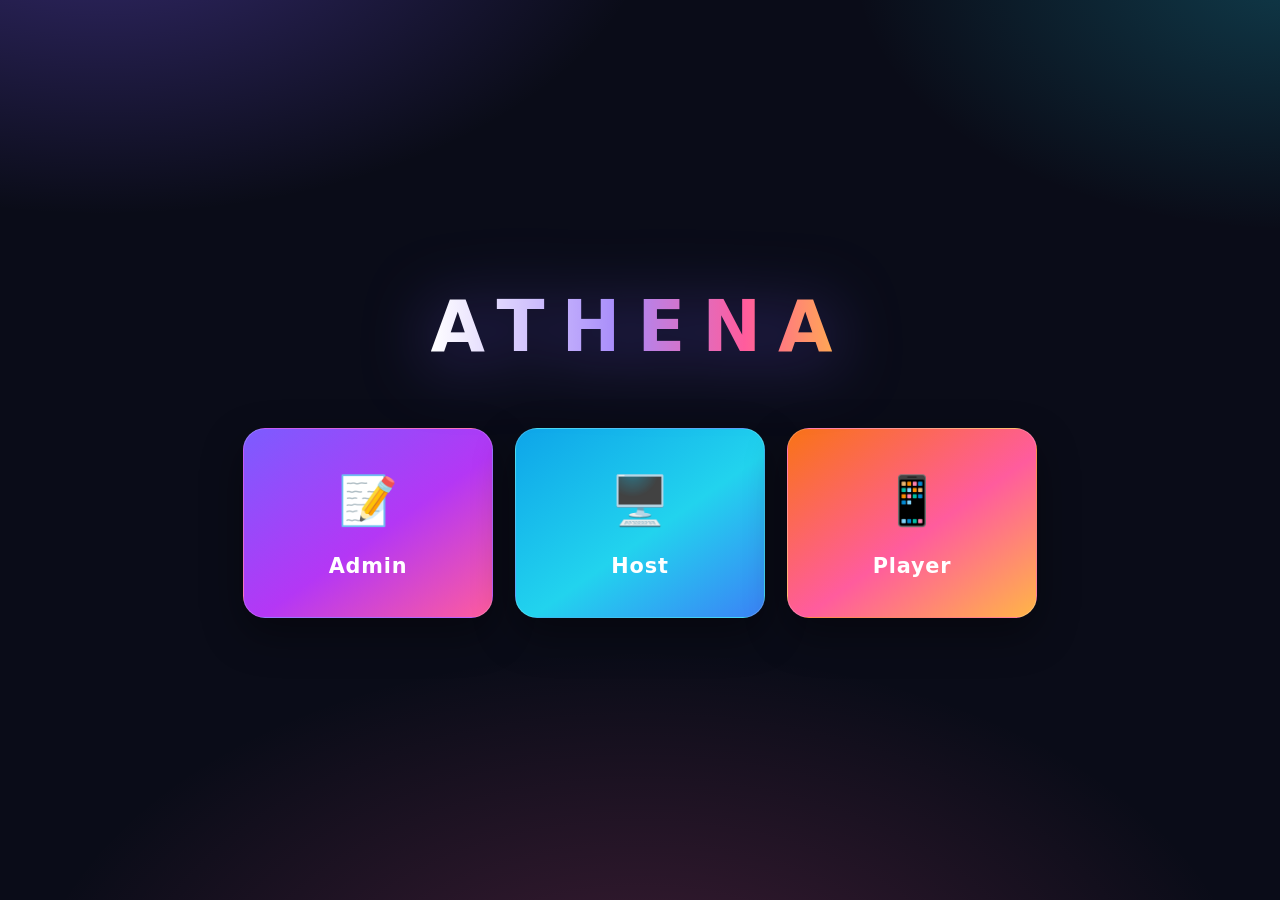
<file: index.html>
<!DOCTYPE html>
<html lang="th">
<head>
  <meta charset="UTF-8">
  <meta name="viewport" content="width=device-width, initial-scale=1.0">
  <title>ATHENA</title>
  <link rel="stylesheet" href="css/style.css">
</head>
<body>
  <div class="landing">
    <h1 class="landing__logo">ATHENA</h1>

    <div class="landing__grid">
      <a class="card" href="admin.html">
        <span class="card__icon">📝</span>
        <span>Admin</span>
      </a>
      <a class="card" href="host.html">
        <span class="card__icon">🖥️</span>
        <span>Host</span>
      </a>
      <a class="card" href="player.html">
        <span class="card__icon">📱</span>
        <span>Player</span>
      </a>
    </div>
  </div>
</body>
</html>
</file>
<file: css/style.css>
/* ============================================================================
   ATHENA — Base Styles (Vibrant / Modern / Accessible)
   - ธีม Aurora: พื้นเข้ม + แสงสี + การ์ดกระจก ให้ดูสีสันและทันสมัย
   - ตัวอักษรและปุ่มใหญ่ขึ้น (รองรับผู้สูงอายุ / สัมผัสบนมือถือ)
   - หน้าจอเดียวไม่ต้องเลื่อน: body ล็อกความสูง ส่วนที่ล้นเลื่อนใน panel ตัวเอง
   ========================================================================== */

:root {
  --bg: #0a0c18;
  --panel: rgba(255, 255, 255, .05);
  --panel-2: rgba(255, 255, 255, .09);
  --line: rgba(255, 255, 255, .11);
  --text: #f7f8ff;
  --muted: #a8adcf;

  --primary: #7c5cff;
  --primary-2: #a78bfa;
  --pink: #ff5c9d;
  --cyan: #22d3ee;
  --amber: #ffb547;

  --red: #ff3b5c;
  --blue: #2f7bff;
  --yellow: #ffb020;
  --green: #22c55e;
  --danger: #ff5470;
  --ok: #3ddc97;

  --grad: linear-gradient(135deg, #7c5cff 0%, #ff5c9d 100%);
  --grad-warm: linear-gradient(135deg, #ff8a3d 0%, #ff3b7b 100%);
  --grad-cool: linear-gradient(135deg, #22d3ee 0%, #3b82f6 100%);

  --radius: 18px;
  --shadow: 0 18px 50px rgba(0, 0, 0, .45);
}

* { box-sizing: border-box; }

html, body { height: 100%; }

body {
  margin: 0;
  color: var(--text);
  font-family: 'Segoe UI', 'Noto Sans Thai', 'Tahoma', 'Sarabun', system-ui, sans-serif;
  font-size: 18px;              /* ใหญ่ขึ้นสำหรับผู้สูงอายุ */
  line-height: 1.55;
  display: flex;
  flex-direction: column;
  overflow: hidden;
  -webkit-font-smoothing: antialiased;
  background:
    radial-gradient(900px 520px at 8% -12%, rgba(124, 92, 255, .38), transparent 62%),
    radial-gradient(780px 460px at 102% -4%, rgba(34, 211, 238, .24), transparent 58%),
    radial-gradient(1000px 620px at 50% 115%, rgba(255, 92, 157, .22), transparent 62%),
    var(--bg);
  background-attachment: fixed;
}

h1, h2, h3 { margin: 0; line-height: 1.3; font-weight: 800; }
h1 { font-size: clamp(1.6rem, 2.6vw, 2.3rem); }
h2 { font-size: clamp(1.1rem, 1.6vw, 1.3rem); }
p { margin: .4em 0; }
a { color: var(--primary-2); }

code {
  background: rgba(255, 255, 255, .1);
  padding: .1em .45em;
  border-radius: 6px;
  font-family: ui-monospace, Consolas, monospace;
  font-size: .85em;
}

.muted { color: var(--muted); }
.center { text-align: center; }
.small { font-size: .9rem; }
[hidden] { display: none !important; }

/* ------------------------------------------------------------- Topbar ---- */
.topbar {
  flex: 0 0 auto;
  display: flex;
  align-items: center;
  gap: 12px;
  height: 62px;
  padding: 0 clamp(12px, 2vw, 24px);
  border-bottom: 1px solid var(--line);
  background: rgba(10, 12, 24, .72);
  backdrop-filter: blur(14px);
}

.brand {
  font-weight: 900;
  letter-spacing: .2em;
  text-decoration: none;
  font-size: 1.1rem;
  background: linear-gradient(90deg, #fff 0%, var(--primary-2) 50%, var(--pink) 100%);
  -webkit-background-clip: text;
  background-clip: text;
  color: transparent;
}

.badge {
  background: rgba(124, 92, 255, .18);
  border: 1px solid rgba(167, 139, 250, .45);
  border-radius: 999px;
  padding: .25em .95em;
  font-size: .9rem;
  color: #d9d2ff;
  font-weight: 600;
}

.badge b { color: #fff; letter-spacing: .1em; }

.topbar-actions {
  margin-left: auto;
  display: flex;
  gap: 10px;
  align-items: center;
}

/* -------------------------------------------------------------- Layout --- */
main {
  flex: 1 1 auto;
  min-height: 0;
  overflow: auto;
  padding: clamp(12px, 2vw, 24px);
  width: 100%;
}

.main-center { display: grid; place-items: center; }

.screen {
  width: 100%;
  max-width: 1240px;
  margin: 0 auto;
  animation: fade .25s ease;
}

@keyframes fade {
  from { opacity: 0; transform: translateY(8px); }
  to { opacity: 1; transform: none; }
}

.panel {
  background: linear-gradient(180deg, rgba(255, 255, 255, .07) 0%, rgba(255, 255, 255, .028) 100%);
  border: 1px solid var(--line);
  border-radius: var(--radius);
  padding: clamp(16px, 2.2vw, 28px);
  box-shadow: var(--shadow);
  backdrop-filter: blur(10px);
}

.panel.narrow { max-width: 620px; margin: 0 auto; }

.panel-head {
  display: flex;
  align-items: center;
  justify-content: space-between;
  gap: 12px;
  margin-bottom: 14px;
}

/* --------------------------------------------------------------- Buttons - */
.btn {
  display: inline-flex;
  align-items: center;
  justify-content: center;
  gap: .5em;
  min-height: 46px;
  padding: 0 20px;
  border: 1px solid var(--line);
  background: var(--panel-2);
  color: var(--text);
  border-radius: 13px;
  font-size: 1rem;
  font-weight: 700;
  font-family: inherit;
  cursor: pointer;
  text-decoration: none;
  white-space: nowrap;
  transition: transform .12s ease, filter .12s ease, box-shadow .12s ease;
  -webkit-tap-highlight-color: transparent;
}

.btn:hover:not(:disabled) { filter: brightness(1.14); transform: translateY(-2px); }
.btn:active:not(:disabled) { transform: scale(.97); }
.btn:disabled { opacity: .45; cursor: not-allowed; }

.btn-primary {
  background: var(--grad);
  border: none;
  color: #fff;
  box-shadow: 0 8px 22px rgba(124, 92, 255, .38);
}

.btn-danger {
  background: linear-gradient(135deg, #ff5470 0%, #e0245e 100%);
  border: none;
  color: #fff;
  box-shadow: 0 8px 20px rgba(224, 36, 94, .3);
}

.btn-ghost { background: rgba(255, 255, 255, .06); }

.btn-lg { min-height: 62px; font-size: clamp(1.1rem, 1.6vw, 1.3rem); border-radius: 17px; padding: 0 34px; }
.btn-sm { min-height: 44px; font-size: .95rem; padding: 0 16px; border-radius: 12px; }
.btn-block { width: 100%; }

.controls {
  display: flex;
  gap: 12px;
  flex-wrap: wrap;
  justify-content: center;
  margin-top: clamp(12px, 2vw, 24px);
}

/* ---------------------------------------------------------------- Forms -- */
.form { display: grid; gap: 14px; }
.field { display: grid; gap: 7px; }
.field > label { font-size: .95rem; color: var(--muted); font-weight: 700; }

.input,
select.input,
textarea.input {
  width: 100%;
  background: rgba(255, 255, 255, .07);
  border: 1px solid var(--line);
  color: var(--text);
  border-radius: 13px;
  padding: .78em 1em;
  font-size: 1.05rem;      /* >= 16px กัน iOS ซูมอัตโนมัติ */
  font-family: inherit;
}

.input:focus { outline: 2px solid var(--primary-2); outline-offset: 1px; }
textarea.input { resize: vertical; min-height: 72px; }

.field-row {
  display: grid;
  grid-template-columns: repeat(auto-fit, minmax(150px, 1fr));
  gap: 12px;
}

.form-actions { display: flex; gap: 10px; flex-wrap: wrap; }
.form-error { color: var(--danger); font-size: .98rem; margin: 0; font-weight: 600; }

/* -------------------------------------------------------------- Modal ---- */
.modal {
  border: 0;
  padding: 0;
  background: transparent;
  max-width: min(560px, 94vw);
  width: 100%;
}

.modal::backdrop { background: rgba(6, 8, 18, .72); backdrop-filter: blur(4px); }

.modal-card {
  background: linear-gradient(180deg, #191d38 0%, #12152b 100%);
  border: 1px solid rgba(167, 139, 250, .35);
  border-radius: 20px;
  padding: clamp(18px, 3vw, 28px);
  max-height: 84vh;
  overflow: auto;
  box-shadow: var(--shadow);
}

.modal-title {
  margin-bottom: 16px;
  padding-bottom: 12px;
  border-bottom: 1px solid var(--line);
}

/* --------------------------------------------------------------- Toast -- */
#toast-host {
  position: fixed;
  left: 50%;
  bottom: 26px;
  transform: translateX(-50%);
  display: flex;
  flex-direction: column;
  gap: 8px;
  z-index: 999;
  pointer-events: none;
}

.toast {
  background: rgba(25, 29, 56, .96);
  border: 1px solid var(--line);
  border-left: 5px solid var(--primary-2);
  border-radius: 13px;
  padding: .75em 1.3em;
  font-size: 1rem;
  font-weight: 600;
  box-shadow: var(--shadow);
  animation: toastIn .25s ease;
  max-width: 88vw;
}

.toast--error { border-left-color: var(--danger); }
.toast--ok { border-left-color: var(--ok); }

@keyframes toastIn {
  from { opacity: 0; transform: translateY(12px); }
  to { opacity: 1; transform: none; }
}

.toast.is-out { opacity: 0; transition: opacity .3s ease; }

/* ------------------------------------------------- Shapes (A/B/C/D) ------ */
.shape { display: inline-block; flex: 0 0 auto; }

.shape-triangle {
  width: 0;
  height: 0;
  border-left: 14px solid transparent;
  border-right: 14px solid transparent;
  border-bottom: 24px solid #fff;
}

.shape-diamond { width: 21px; height: 21px; background: #fff; transform: rotate(45deg); border-radius: 3px; }
.shape-circle { width: 24px; height: 24px; border-radius: 50%; background: #fff; }
.shape-square { width: 22px; height: 22px; background: #fff; border-radius: 3px; }

/* ------------------------------------------------------- Setup notice ---- */
.setup-notice {
  position: fixed;
  inset: 0;
  background: rgba(8, 10, 22, .95);
  display: grid;
  place-items: center;
  z-index: 1000;
  padding: 20px;
}

.setup-notice__box {
  background: linear-gradient(180deg, #1a1e3c 0%, #12152b 100%);
  border: 1px solid rgba(167, 139, 250, .4);
  border-radius: 20px;
  max-width: 500px;
  padding: 30px;
  box-shadow: var(--shadow);
}

.setup-notice__box ol { padding-left: 1.2em; margin: .9em 0; }
.setup-notice__box li { margin: .5em 0; font-size: 1rem; }

/* ------------------------------------------------------------- Landing --- */
.landing {
  flex: 1;
  min-height: 0;
  display: flex;
  flex-direction: column;
  align-items: center;
  justify-content: center;
  gap: clamp(26px, 6vh, 56px);
  padding: 24px;
}

.landing__logo {
  margin: 0;
  font-size: clamp(2.6rem, 7vw, 4.4rem);
  font-weight: 900;
  letter-spacing: .24em;
  background: linear-gradient(90deg, #fff 0%, var(--primary-2) 45%, var(--pink) 75%, var(--amber) 100%);
  -webkit-background-clip: text;
  background-clip: text;
  color: transparent;
  filter: drop-shadow(0 8px 34px rgba(124, 92, 255, .55));
}

.landing__grid {
  display: grid;
  grid-template-columns: repeat(3, minmax(170px, 250px));
  gap: clamp(12px, 2vw, 22px);
}

@media (max-width: 760px) {
  .landing__grid { grid-template-columns: 1fr; width: min(360px, 100%); }
}

.card {
  display: flex;
  flex-direction: column;
  align-items: center;
  justify-content: center;
  gap: 12px;
  min-height: clamp(140px, 24vh, 190px);
  text-decoration: none;
  color: #fff;
  border-radius: 22px;
  font-weight: 800;
  font-size: 1.3rem;
  letter-spacing: .04em;
  border: 1px solid rgba(255, 255, 255, .18);
  box-shadow: 0 16px 40px rgba(0, 0, 0, .4);
  transition: transform .16s ease, box-shadow .16s ease, filter .16s ease;
}

.card:hover { transform: translateY(-7px) scale(1.02); filter: brightness(1.1); }
.card__icon { font-size: clamp(2.2rem, 5vw, 3rem); }

.landing__grid .card:nth-child(1) { background: linear-gradient(145deg, #7c5cff 0%, #b437f5 55%, #ff5c9d 100%); }
.landing__grid .card:nth-child(2) { background: linear-gradient(145deg, #0ea5e9 0%, #22d3ee 55%, #3b82f6 100%); }
.landing__grid .card:nth-child(3) { background: linear-gradient(145deg, #f97316 0%, #ff5c9d 55%, #ffb547 100%); }
</file>
